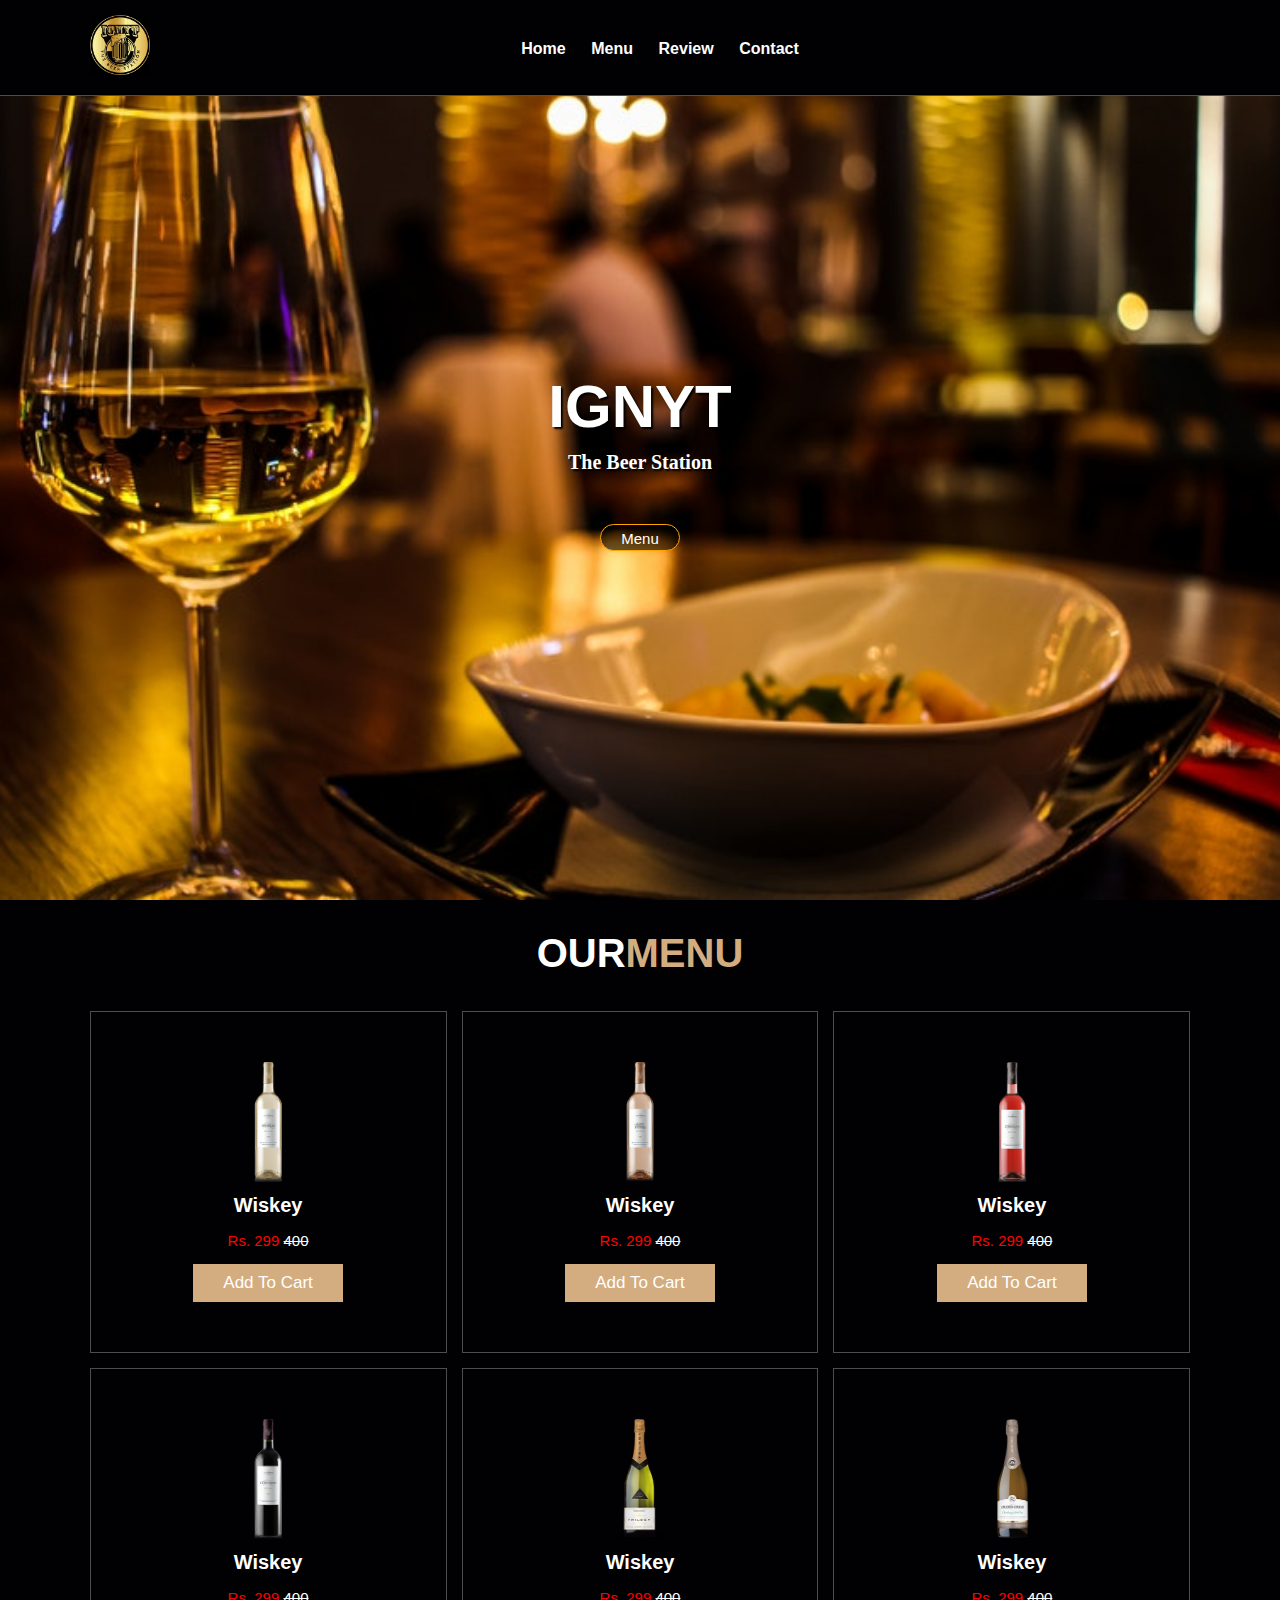
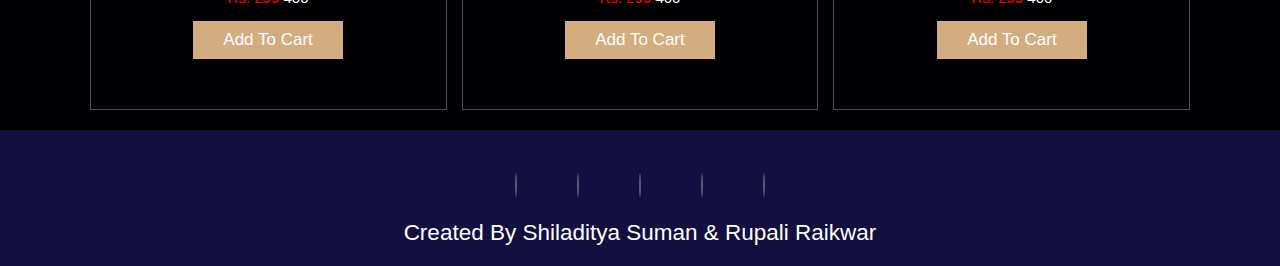
<file: index.html>
<!DOCTYPE html>``
<html lang="en">
<head>
    <meta charset="UTF-8">
    <meta name="viewport" content="width=device-width, initial-scale=1.0">
    <title>Index</title>
    <link rel="stylesheet" href="https://cdnjs.cloudflare.com/ajax/libs/font-awesome/6.5.1/css/all.min.css" integrity="sha512-DTOQO9RWCH3ppGqcWaEA1BIZOC6xxalwEsw9c2QQeAIftl+Vegovlnee1c9QX4TctnWMn13TZye+giMm8e2LwA==" crossorigin="anonymous" referrerpolicy="no-referrer" />
    <!--Custom Css sheet-->
  <link rel="stylesheet" href="style.css">
</head>
<body>
  <!-- header section starts-->
    <header class="header">
      <a href="#" class="logo">
        <img src="images/img1.webp">
      </a>
      <nav class="navbar">
        <a href="#">Home</a>
        <a href="Menu.html">Menu</a>
        <a href="#">Review</a>
        <a href="#">Contact</a>
      </nav>

      <div class="icons">
        <div class="fas fa-bars" id="menu-btn"></div>
        <div class="fas fa-search" id="search-btn"></div>
        <div class="fas fa-shopping-cart" id="cart-btn"></div>
        <a href="login.html"><div class="fas fa-user" id="login-btn"></div></a>
      </div>

      <div class="search-form">
        <input type="search" id="search-box" placeholder="search here...">
        <label for="search-box" class="fas fa-search"></label>
      </div>

      <div class="cart-items-container">
        <div class="cart-item">
          <span class="fas fa-times"></span>
          <img src="images/pro-1.png" alt="">
          <div class="content">
            <h3>cart item 01</h3>
            <div class="price">Rs. 512</div>
          </div>
        </div>
        <div class="cart-item">
          <span class="fas fa-times"></span>
          <img src="images/pro-2.png" alt="">
          <div class="content">
            <h3>cart item 02</h3>
            <div class="price">Rs. 512</div>
          </div>
        </div>
        <div class="cart-item">
          <span class="fas fa-times"></span>
          <img src="images/pro-3.png" alt="">
          <div class="content">
            <h3>cart item 03</h3>
            <div class="price">Rs. 512</div>
          </div>
        </div>
        <a href="#" class="btn">Checkout</a>
      </div>
    </header>
    <!-- header section ends-->
    <!-- home section starts -->
    <section id="home">
      <div id="content">
        <h1>IGNYT</h1>
        <h2>The Beer Station</h2>
        <a href="Menu.html" class="btn" >Menu</a>
      </div>
    </section>


     <!-- menu section starts -->
      <section class="menu" id="menu">
        <h1 class="heading"> our<span>menu</span></h1>

        <div class="box-container">

          <div class="box">
            <img src="/images/pro-1.png" alt="">
            <h3>Wiskey</h3>
            <div class="price">Rs. 299 <span>400</span></div>
            <a href="#" class="btn">add to cart</a>
          </div>

          <div class="box">
            <img src="/images/pro-2.png" alt="">
            <h3>Wiskey</h3>
            <div class="price">Rs. 299 <span>400</span></div>
            <a href="#" class="btn">add to cart</a>
          </div>

          <div class="box">
            <img src="/images/pro-3.png" alt="">
            <h3>Wiskey</h3>
            <div class="price">Rs. 299 <span>400</span></div>
            <a href="#" class="btn">add to cart</a>
          </div>

          <div class="box">
            <img src="/images/pro-4.png" alt="">
            <h3>Wiskey</h3>
            <div class="price">Rs. 299 <span>400</span></div>
            <a href="#" class="btn">add to cart</a>
          </div>

          <div class="box">
            <img src="/images/pro-5.png" alt="">
            <h3>Wiskey</h3>
            <div class="price">Rs. 299 <span>400</span></div>
            <a href="#" class="btn">add to cart</a>
          </div>

          <div class="box">
            <img src="/images/pro-6.png" alt="">
            <h3>Wiskey</h3>
            <div class="price">Rs. 299 <span>400</span></div>
            <a href="#" class="btn">add to cart</a>
          </div>

        </div>
      </section>    
      <!-- Menu section ends -->

      <!-- Footer Section starts  -->
          <section class="footer">
            <div class="share">
              <a href="#" class="fab fa-facebook-f"></a>
              <a href="#" class="fab fa-twitter"></a>
              <a href="#" class="fab fa-instagram"></a>
              <a href="#" class="fab fa-linkedin"></a>
              <a href="#" class="fab fa-pinterest"></a>
            </div>

            <div class="credit"><span> Created by  Shiladitya Suman & Rupali Raikwar</span></div>
          </section>


      <!-- Footer Section ends  -->
    <script src="script.js"></script>
</body>
</html>
</file>
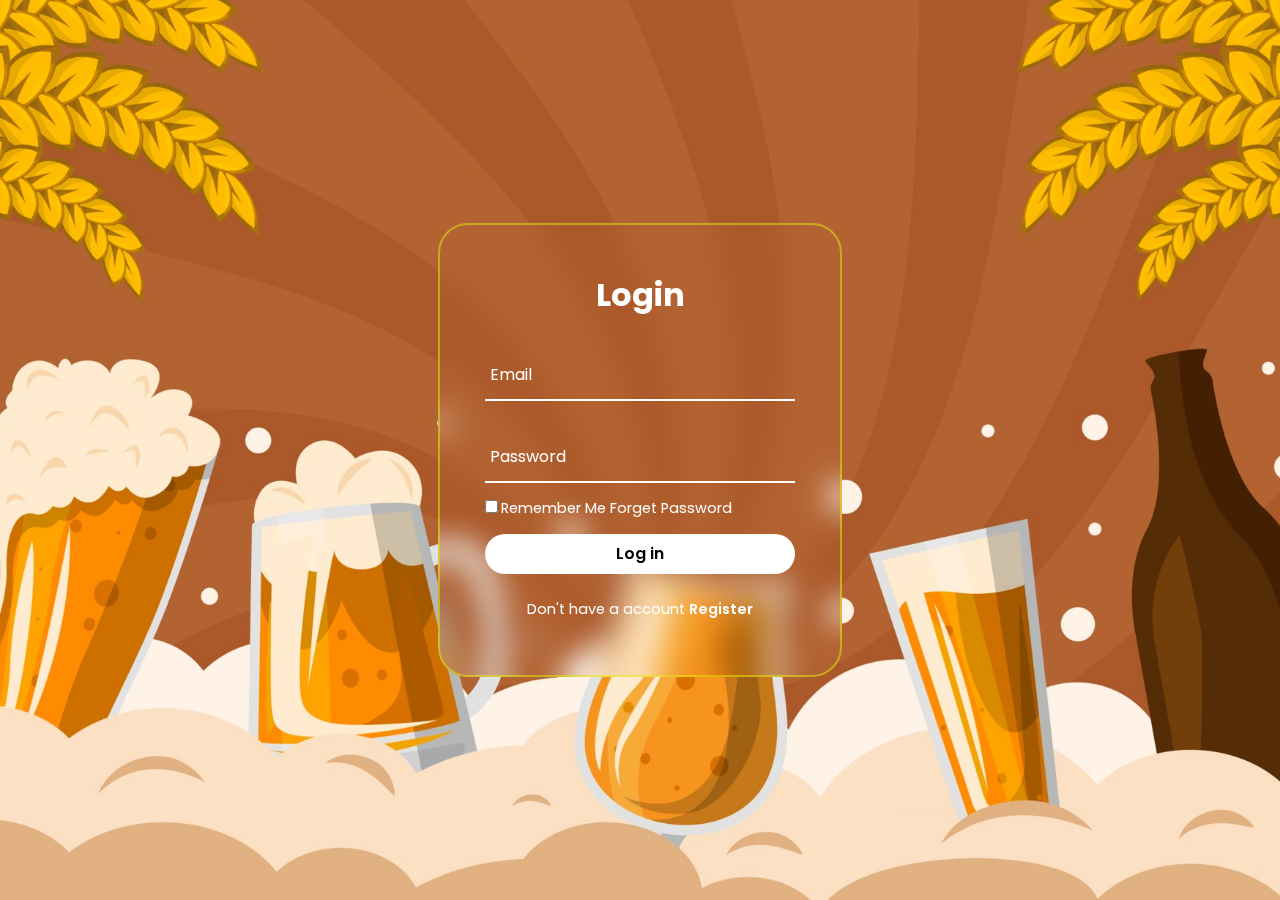
<file: login.html>
<!DOCTYPE html>
<html lang="en">
<head>
  <link rel="stylesheet" href="login.css">
  <title>document</title>
</head>
<body>
    <section>
        <div class="form-box">
            <div class="form-value">
                <form action="">
                    <h2>Login</h2>
                    <div class="inputbox">
                        <ion-icon name="mail-outline"></ion-icon>
                        <input type="email" required>
                        <label for="">Email</label>
                    </div>
                    <div class="inputbox">
                        <ion-icon name="lock-closed-outline"></ion-icon>
                        <input type="password" required>
                        <label for="">Password</label>
                    </div>
                    <div class="forget">
                        <label for=""><input type="checkbox">Remember Me  <a href="#">Forget Password</a></label>
                      
                    </div>
                    <button>Log in</button>
                    <div class="register">
                        <p>Don't have a account <a href="#">Register</a></p>
                    </div>
                </form>
            </div>
        </div>
    </section>
</body>
</html>
</file>
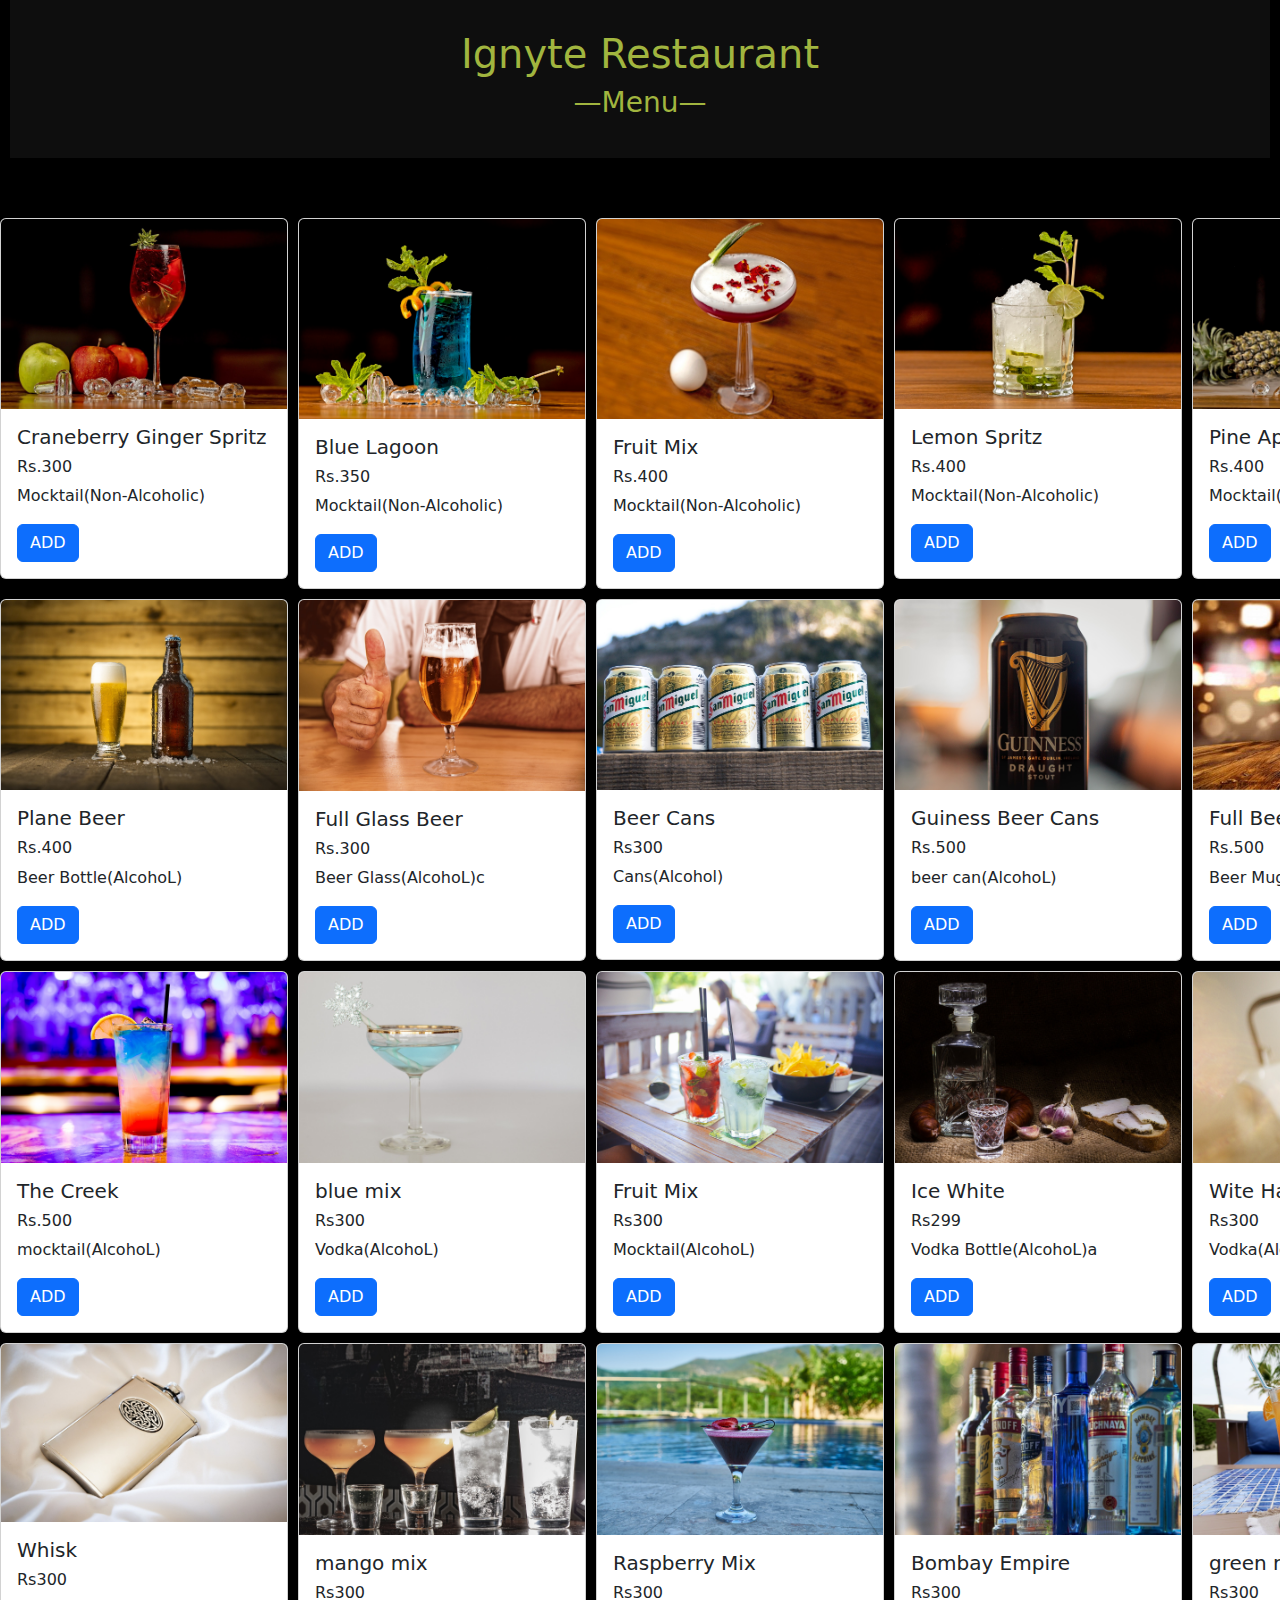
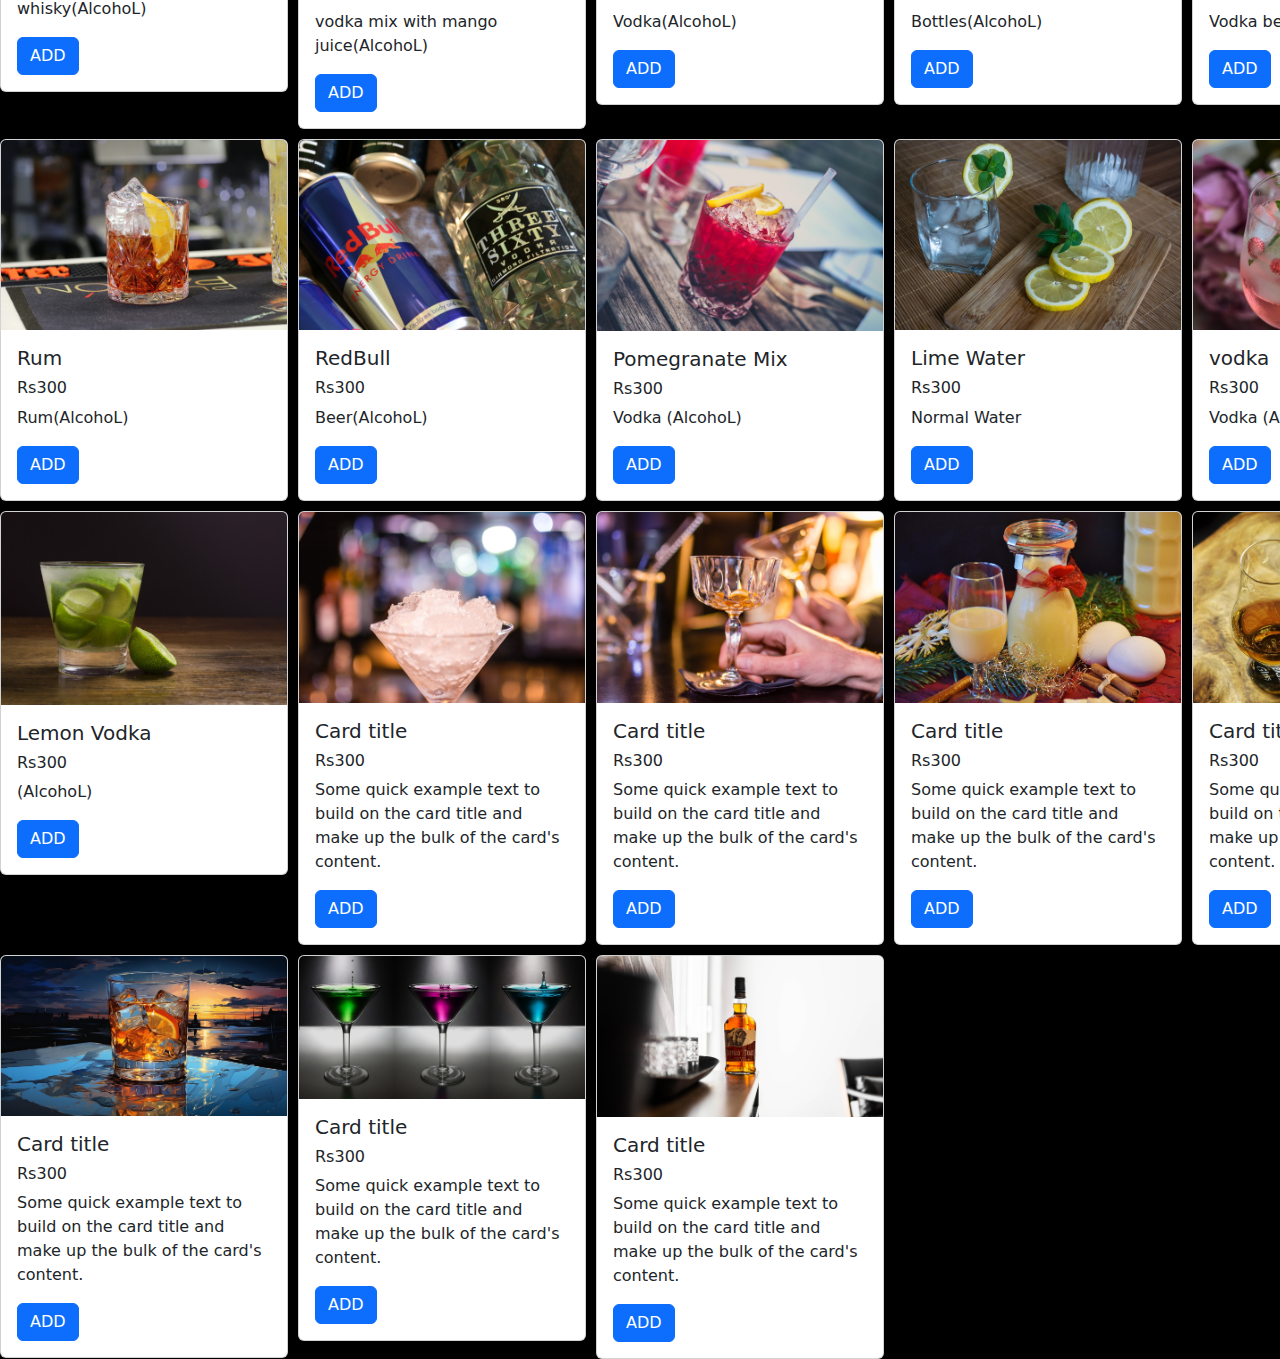
<file: Menu.html>
<!DOCTYPE html>
<html lang="en">
<head>
    <meta charset="UTF-8">
    <meta name="viewport" content="width=device-width, initial-scale=1.0">
    <title>Beer Restraurent Menu</title>
    <link rel="stylesheet" href="menu.css">
    <link href="https://cdn.jsdelivr.net/npm/bootstrap@5.3.3/dist/css/bootstrap.min.css" rel="stylesheet" integrity="sha384-QWTKZyjpPEjISv5WaRU9OFeRpok6YctnYmDr5pNlyT2bRjXh0JMhjY6hW+ALEwIH" crossorigin="anonymous">
</head>
<body> 
  <div class="menu">
    <div class="heading">
      <h1>Ignyte Restaurant</h1>
      <h3>&mdash;Menu&mdash;</h3>
    </div>
  </div>
    <div class="cards">
        <div class="card1">
             <div class="card" style="width: 18rem;">
                <img src="assests/red.jpg" class="card-img-top" alt="..." >
                <div class="card-body">
                  <h5 class="card-title">Craneberry Ginger Spritz</h5>
                  <h6 class="price">Rs.300</h6>
                  <p class="card-text">Mocktail(Non-Alcoholic)</p>
                  <a href="#" class="btn btn-primary">ADD</a>
                </div>
              </div>
        </div>
        <div class="card2">
            <div class="card" style="width: 18rem;">
                <img src="assests/bluee.jpg" class="card-img-top" alt="..." height="200px" width="200px">
                <div class="card-body">
                  <h5 class="card-title">Blue Lagoon</h5>
                  <h6 class="price">Rs.350</h6>
                  <p class="card-text">Mocktail(Non-Alcoholic)</p>
                  <a href="#" class="btn btn-primary">ADD</a>
                </div>
              </div>
        </div>
        <div class="card3">
            <div class="card" style="width: 18rem;">
                <img src="assests/pink.jpg" class="card-img-top" alt="..." height="200px" width="200px">
                <div class="card-body">
                  <h5 class="card-title">Fruit Mix</h5>
                  <h6 class="price">Rs.400</h6>
                  <p class="card-text">Mocktail(Non-Alcoholic)</p>
                  <a href="#" class="btn btn-primary">ADD</a>
                </div>
              </div>
        </div>
        <div class="card4">
            <div class="card" style="width: 18rem;">
                <img src="assests/green.jpg" class="card-img-top" alt="...">
                <div class="card-body">
                  <h5 class="card-title">Lemon Spritz</h5>
                  <h6 class="price">Rs.400</h6>
                  <p class="card-text">Mocktail(Non-Alcoholic)</p>
                  <a href="#" class="btn btn-primary">ADD</a>
                </div>
              </div>
        </div>
        <div class="card5">
            <div class="card" style="width: 18rem;">
                <img src="assests/yellow.jpg" class="card-img-top" alt="...">
                <div class="card-body">
                  <h5 class="card-title">Pine Apple </h5>
                  <h6 class="price">Rs.400</h6>
                  <p class="card-text">Mocktail(Non-Alcoholic)</p>
                  <a href="#" class="btn btn-primary">ADD</a>
                </div>
              </div>
        </div>
        <div class="card7">
            <div class="card" style="width: 18rem;">
                <img src="assests/beerbottle.jpg" class="card-img-top" alt="...">
                <div class="card-body">
                  <h5 class="card-title">Plane Beer</h5>
                  <h6 class="price">Rs.400</h6>
                  <p class="card-text">Beer Bottle(AlcohoL)</p>
                  <a href="#" class="btn btn-primary">ADD</a>
                </div>
              </div>
        </div>
        <div class="card8">
            <div class="card" style="width: 18rem;">
                <img src="assests/beerthumbglass.jpg" class="card-img-top" alt="...">
                <div class="card-body">
                  <h5 class="card-title">Full Glass Beer</h5>
                  <h6 class="price">Rs.300</h6>
                  <p class="card-text">Beer Glass(AlcohoL)c</p>
                  <a href="#" class="btn btn-primary">ADD</a>
                </div>
              </div>
        </div>
        <div class="card9">
            <div class="card" style="width: 18rem;">
                <img src="assests/beercan.jpg" class="card-img-top" alt="...">
                <div class="card-body">
                  <h5 class="card-title">Beer Cans</h5>
                  <h6 class="price">Rs300</h6>
                  <p class="card-text">Cans(Alcohol)</p>
                  <a href="#" class="btn btn-primary">ADD</a>
                </div>
              </div>
        </div>
        <div class="card10">
            <div class="card" style="width: 18rem;">
                <img src="assests/can.jpg" class="card-img-top" alt="...">
                <div class="card-body">
                  <h5 class="card-title">Guiness Beer Cans</h5>
                  <h6 class="price">Rs.500</h6>
                  <p class="card-text">beer can(AlcohoL)</p>
                  <a href="#" class="btn btn-primary">ADD</a>
                </div>
              </div>
        </div>
        <div class="card11">
            <div class="card" style="width: 18rem;">
                <img src="assests/mug.jpeg" class="card-img-top" alt="...">
                <div class="card-body">
                  <h5 class="card-title">Full Beer Mug</h5>
                  <h6 class="price">Rs.500</h6>
                  <p class="card-text">Beer Mug(AlcohoL)</p>
                  <a href="#" class="btn btn-primary">ADD</a>
                </div>
              </div>
        </div>
        <div class="card12">
            <div class="card" style="width: 18rem;">
                <img src="assests/cocktail0.jpg" class="card-img-top" alt="...">
                <div class="card-body">
                  <h5 class="card-title">The Creek</h5>
                  <h6 class="price">Rs.500</h6>
                  <p class="card-text">mocktail(AlcohoL)</p>
                  <a href="#" class="btn btn-primary">ADD</a>
                </div>
              </div>
        </div>
        <div class="card13">
            <div class="card" style="width: 18rem;">
                <img src="assests/cocktail12.jpg" class="card-img-top" alt="...">
                <div class="card-body">
                  <h5 class="card-title">blue mix</h5>
                  <h6 class="price">Rs300</h6>
                  <p class="card-text">Vodka(AlcohoL)</p>
                  <a href="#" class="btn btn-primary">ADD</a>
                </div>
              </div>
        </div>
        <div class="card14">
            <div class="card" style="width: 18rem;">
                <img src="assests/cocktails0.jpg" class="card-img-top" alt="...">
                <div class="card-body">
                  <h5 class="card-title">Fruit Mix</h5>
                  <h6 class="price">Rs300</h6>
                  <p class="card-text">Mocktail(AlcohoL)</p>
                  <a href="#" class="btn btn-primary">ADD</a>
                </div>
              </div>
        </div>
        <div class="card15">
            <div class="card" style="width: 18rem;">
                <img src="assests/bacon.jpg" class="card-img-top" alt="...">
                <div class="card-body">
                  <h5 class="card-title">Ice White</h5> 
                  <h6 class="price">Rs299</h6>
                  <p class="card-text">Vodka Bottle(AlcohoL)a</p>
                  <a href="#" class="btn btn-primary">ADD</a>
                </div>
              </div>
        </div>
        <div class="card16">
            <div class="card" style="width: 18rem;">
                <img src="assests/vodka.jpg" class="card-img-top" alt="...">
                <div class="card-body">
                  <h5 class="card-title">Wite Hard</h5> 
                  <h6 class="price">Rs300</h6>
                  <p class="card-text">Vodka(AlcohoL)</p>
                  <a href="#" class="btn btn-primary">ADD</a>
                </div>
              </div>
        </div>
        <div class="card17">
            <div class="card" style="width: 18rem;">
                <img src="assests/whisky.jpg" class="card-img-top" alt="...">
                <div class="card-body">
                  <h5 class="card-title">Whisk</h5>
                  <h6 class="price">Rs300</h6>
                  <p class="card-text">whisky(AlcohoL)</p>
                  <a href="#" class="btn btn-primary">ADD</a>
                </div>
              </div>
        </div>
        <div class="card18">
            <div class="card" style="width: 18rem;">
                <img src="assests/coc.jpg" class="card-img-top" alt="...">
                <div class="card-body">
                  <h5 class="card-title">mango mix</h5>
            <h6 class="price">Rs300</h6>
                  <p class="card-text">vodka mix with mango juice(AlcohoL)</p>
                  <a href="#" class="btn btn-primary">ADD</a>
                </div>
              </div>
        </div>
        <div class="card19">
            <div class="card" style="width: 18rem;">
                <img src="assests/cock.jpg" class="card-img-top" alt="...">
                <div class="card-body">
                  <h5 class="card-title">Raspberry Mix</h5>
                  <h6 class="price">Rs300</h6>
                  <p class="card-text">Vodka(AlcohoL)</p>
                  <a href="#" class="btn btn-primary">ADD</a>
                </div>
              </div>
        </div>
        <div class="card20">
            <div class="card" style="width: 18rem;">
                <img src="assests/bottles.jpg" class="card-img-top" alt="...">
                <div class="card-body">
                  <h5 class="card-title">Bombay Empire</h5>
                  <h6 class="price">Rs300</h6> 
                 <p class="card-text">Bottles(AlcohoL) </p>
                  <a href="#" class="btn btn-primary">ADD</a>
                </div>
              </div>
        </div>
        <div class="card21">
            <div class="card" style="width: 18rem;">
                <img src="assests/drink.jpg" class="card-img-top" alt="...">
                <div class="card-body">
                  <h5 class="card-title">green mix</h5>
                  <h6 class="price">Rs300</h6>
                  <p class="card-text">Vodka beer mix(AlcohoL)</p>
                  <a href="#" class="btn btn-primary">ADD</a>
                </div>
              </div>
        </div>
        <div class="card22">
            <div class="card" style="width: 18rem;">
                <img src="assests/alcohol.jpg" class="card-img-top" alt="...">
                <div class="card-body">
                  <h5 class="card-title">Rum</h5>
                  <h6 class="price">Rs300</h6>
                  <p class="card-text">Rum(AlcohoL)</p>
                  <a href="#" class="btn btn-primary">ADD</a> 
                </div>
              </div>
        </div>
        <div class="card23">
            <div class="card" style="width: 18rem;">
                <img src="assests/alcoholp.jpg" class="card-img-top" alt="...">
                <div class="card-body">
                  <h5 class="card-title">RedBull</h5>
                  <h6 class="price">Rs300</h6>
                  <p class="card-text">Beer(AlcohoL)</p>
                  <a href="#" class="btn btn-primary">ADD</a>
                </div>
              </div>
        </div>
        <div class="card24">
            <div class="card" style="width: 18rem;">
                <img src="assests/alcoholq.jpg" class="card-img-top" alt="...">
                <div class="card-body">
                  <h5 class="card-title">Pomegranate Mix</h5>
                  <h6 class="price">Rs300</h6>
                  <p class="card-text">Vodka (AlcohoL)</p>
                  <a href="#" class="btn btn-primary">ADD</a>
                </div>
              </div>
        </div>
        <div class="card25">
            <div class="card" style="width: 18rem;">
                <img src="assests/lemon.jpg" class="card-img-top" alt="...">
                <div class="card-body">
                  <h5 class="card-title">Lime Water</h5>
                  <h6 class="price">Rs300</h6> 
                  <p class="card-text">Normal Water </p>
                  <a href="#" class="btn btn-primary">ADD</a>
                </div>
              </div>
        </div>
        <div class="card26">
            <div class="card" style="width: 18rem;">
                <img src="assests/rosato.jpg" class="card-img-top" alt="...">
                <div class="card-body">
                  <h5 class="card-title">vodka</h5>
                  <h6 class="price">Rs300</h6>
                  <p class="card-text">Vodka (AlcohoL)</p>
                  <a href="#" class="btn btn-primary">ADD</a>
                </div>
              </div>
        </div>
        <div class="card27">
            <div class="card" style="width: 18rem;">
                <img src="assests/caipi.jpg" class="card-img-top" alt="...">
                <div class="card-body">
                  <h5 class="card-title">Lemon Vodka</h5>
                  <h6 class="price">Rs300</h6>
                  <p class="card-text">(AlcohoL)</p>
                  <a href="#" class="btn btn-primary">ADD</a>
                </div>
              </div>
        </div>
        <div class="card28">
            <div class="card" style="width: 18rem;">
                <img src="assests/ice1.jpg" class="card-img-top" alt="...">
                <div class="card-body">
                  <h5 class="card-title">Card title</h5>
                  <h6 class="price">Rs300</h6>
                  <p class="card-text">Some quick example text to build on the card title and make up the bulk of the card's content.</p>
                  <a href="#" class="btn btn-primary">ADD</a>
                </div>
              </div>
        </div>
        <div class="card29">
            <div class="card" style="width: 18rem;">
                <img src="assests/ice2.jpg" class="card-img-top" alt="...">
                <div class="card-body">
                  <h5 class="card-title">Card title</h5>
                  <h6 class="price">Rs300</h6>
                  <p class="card-text">Some quick example text to build on the card title and make up the bulk of the card's content.</p>
                  <a href="#" class="btn btn-primary">ADD</a>
                </div>
              </div>
        </div>
        <div class="card30">
            <div class="card" style="width: 18rem;">
                <img src="assests/advocaat.jpg" class="card-img-top" alt="...">
                <div class="card-body">
                  <h5 class="card-title">Card title</h5>
                  <h6 class="price">Rs300</h6>
                  <p class="card-text">Some quick example text to build on the card title and make up the bulk of the card's content.</p>
                  <a href="#" class="btn btn-primary">ADD</a>
                </div>
              </div>
        </div>
        <div class="card31">
          <div class="card" style="width: 18rem;">
              <img src="assests/drinkrum.jpg" class="card-img-top" alt="...">
              <div class="card-body">
                <h5 class="card-title">Card title</h5>
                <h6 class="price">Rs300</h6>
                <p class="card-text">Some quick example text to build on the card title and make up the bulk of the card's content.</p>
                <a href="#" class="btn btn-primary">ADD</a>
              </div>
            </div>
      </div>
      <div class="card32">
          <div class="card" style="width: 18rem;">
              <img src="assests/ai.jpg" class="card-img-top" alt="...">
              <div class="card-body">
                <h5 class="card-title">Card title</h5>
                <h6 class="price">Rs300</h6>
                <p class="card-text">Some quick example text to build on the card title and make up the bulk of the card's content.</p>
                <a href="#" class="btn btn-primary">ADD</a>
              </div>
              </div>
            </div>
            <div class="card33">
                <div class="card" style="width: 18rem;">
                    <img src="assests/martini.jpg" class="card-img-top" alt="...">
                    <div class="card-body">
                      <h5 class="card-title">Card title</h5>
                      <h6 class="price">Rs300</h6>
                      <p class="card-text">Some quick example text to build on the card title and make up the bulk of the card's content.</p>
                      <a href="#" class="btn btn-primary">ADD</a>
                    </div>
                    </div>
                  </div>
                    <div class="card34">
                        <div class="card" style="width: 18rem;">
                            <img src="assests/whiskeybottle.jpg" class="card-img-top" alt="...">
                            <div class="card-body">
                              <h5 class="card-title">Card title</h5>
                              <h6 class="price">Rs300</h6>
                              <p class="card-text">Some quick example text to build on the card title and make up the bulk of the card's content.</p>
                              <a href="#" class="btn btn-primary">ADD</a>
                            </div>
                            </div>
      </div>
    </div>
</body>
<script src="https://cdn.jsdelivr.net/npm/bootstrap@5.3.3/dist/js/bootstrap.bundle.min.js" integrity="sha384-YvpcrYf0tY3lHB60NNkmXc5s9fDVZLESaAA55NDzOxhy9GkcIdslK1eN7N6jIeHz" crossorigin="anonymous"></script>
</html>
</file>
<file: style.css>
@import url('https://fonts.googleapis.com/css2?family=Poppins:wght@500&display=swap');
:root{
    --main-color:#d3ad7f;
    --black:#130f40;
    --bg:#010103;
    --border:.1rem solid rgba(255,255,255,.3);
}

*{
    font-family: "Roboto", sans-serif;
    margin:0; padding: 0;
    box-sizing: border-box;
    outline: none; border: none;
    text-decoration: none;
    text-transform: capitalize;
    transition: .2s linear;
}
html{
    font-size: 62.5%;
    overflow-x: hidden;
    scroll-padding-top: 9rem;
    scroll-behavior: smooth;
}

html::-webkit-scrollbar{
    width: .8rem;
}

html::-webkit-scrollbar-track{
    background: transparent;
}

html::-webkit-scrollbar-thumb{
    background: #fff;
    border-radius: 5rem;
}

body{
    background: var(--bg);
}

section{
    padding: 2rem 7%;
}

.heading{
    text-align: center;
    color: #fff;
    text-transform: uppercase;
    padding-bottom: 3.5rem;
    font-size: 4rem;
}

.heading span{
    color: var(--main-color);
    text-transform: uppercase;
}

.btn{
    margin-top: 1rem;
    display: inline-block;
    padding: .9rem 3rem;
    font-size: 1.7rem;
    color: #fff;
    background: var(--main-color);
    cursor: pointer;
}

.btn:hover{
    letter-spacing: .2rem;
}
.header{
    background: var(--bg);
    position: fixed;
    top:0; left:0; right:0;
    z-index: 1000;
    display: flex;
    align-items: center;
    justify-content: space-between;
    padding:1.5rem 7%;
    border-bottom: var(--border);
}
.header{
    font-size: 2rem;
    font-weight: bolder;
    color: var(--black);
}

.header .logo img{
    height: 6rem;  
}

 .header .navbar a{
    font-size: 1.6rem;
    margin: 0 1rem;
    color: #fff; 
 }

 .header .navbar a:hover{
    color: var(--main-color);
    border-bottom: .1rem solid var(--main-color);
    padding-bottom: .5rem;
 }

 .header .icons div{
    color: #fff;
    cursor: pointer;
    font-size: 2.5rem;
    margin-left: 2rem;
 }

 .header .icons div:hover{
    color: var(--main-color);
 }

 #menu-btn{
    display: none;
 }

 .header .search-form{
    position:absolute;
    top:115%; right: 7%;
    background: #fff;
    width: 50rem;
    height: 5rem;
    display: flex;
    align-items: center;
    transform: scale(0);
    transform-origin: top;
 }
.header .search-form.active{
    transform: scaleY(1);
}
 .header .search-form input{
    height: 100%;
    width: 100%;
    font-size: 1.6rem;
    color: var(--black);
    padding: 1rem;
    text-transform: none;
 }
 .header .search-form label{
    cursor: pointer;
    font-size: 2.2rem;
    margin-right: 1.5rem;
    color:var(--black)
 }

 .header .search-form label:hover{
    color: var(--main-color);
 }

 .header .cart-items-container{
    position: absolute;
    top: 100%; right: -100%;
    height: calc(100vh - 9.5rem);
    width: 35rem;
    background: #fff;
    padding: 0 1.5rem;
 }

 .header .cart-items-container.active{
    right: 0;
 }

 .header .cart-items-container .cart-item{
    position: relative;
    margin: 2rem 0;
    display: flex;
    align-items: center;
    gap: 1.5rem;
 }
 .header .cart-items-container .cart-item .fa-times{
    position: absolute;
    top:1rem; right: 1rem;
    font-size: 2rem;
    cursor: pointer;
    color: var(--black);
 }

 .header .cart-items-container .cart-item .fa-times:hover{
    color: var(--main-color);
 }

 .header .cart-items-container .cart-item img{
    height: 7rem;
 }

 .header .cart-items-container .cart-item .content h3{
    font-size: 2rem;
    color: var(--black);
    padding: .5rem;
 }

 .header .cart-items-container .cart-item .content .price{
    font-size: 1.5rem;
    color: var(--main-color);
 }

 .header .cart-items-container .btn{
    width: 100%;
    text-align: center;
 }
   
#home{
    position: relative;
    width: 100vw;
    height: 100vh;
    display: flex;
    justify-content: center;
    text-align: center;
    align-items: center;
}
#home::before{
    content: "";
    position: absolute;
    top: 0;
    left: 0;
    width: 100%;
    height: 100%;
    background-image: url(/images/b1.jpg);
    background-size: cover;
    background-position: center center;
    background-repeat: no-repeat;
    background-attachment: fixed;
}

#content{
    position: absolute;
}
#content h1{
    color: #fff;
    font-size: 6rem;
    text-shadow: 2px 2px 2px #000;
}
#content h2{
    color: #fff;
    font-size: 2rem;
    font-family: cursive;
    margin-top: 1rem;
    margin-bottom: 4rem;
    text-shadow: 2px 2px 2px #000;
}
#content a{
    color: #fff;
    padding: 5px 20px 3px 20px;
    border: 1px solid orange;
    background: rgb(0, 0, 0, 0.6);
    font-size: 1.5rem;
    text-decoration: none;
    border-radius: 25px;
}
#content a:hover{
    background: navy;
}




.menu .box-container{
    display: grid;
    grid-template-columns: repeat(auto-fit, minmax(30rem, 1fr));
    gap: 1.5rem;
}

.menu .box-container .box{
    padding: 5rem;
    text-align: center;
    border: var(--border);
}

.menu .box-container .box img{
    height: 12rem;
}

.menu .box-container .box h3{
    color: #fff;
    font-size: 2rem;
    padding: 1rem 0;
}

.menu .box-container .box .price{
    color: #fe0101;
    font-size: 1.5rem;
    padding: .5rem 0;
}

.menu .box-container .box .price span {
    color: #fff;
    font-size: 1.5rem;
    text-decoration: line-through;
}

.menu .box-container .box:hover{
    background: #fff;
}

.footer{
    background: var(--black);
    text-align: center;
}

.footer .share{
    padding:1rem 0;
}
 .footer .share a{
    height: 5rem;
    width: 5rem;
    line-height: 5rem;
    font-size: 2rem;
    color: #fff;
    border:var(--border);
    margin: 3rem;
    border-radius: 50%;
}
.footer .share a:hover{
    background-color: var(--main-color);
    }
.footer .links{
 display: flex;
    justify-content: center;
    flex-wrap: wrap;
    padding:2rem 0;
    gap:1rem;
}
.footer .links a{
padding:.7rem 2rem;
color: #fff;
border: var(--border);
font-size: 2rem;
}
.footer .links a:hover{
    color:var(--main-color);
}

.footer .credit{
    font-size: 1.5rem;
}

.footer .credit span{
font-size: 1.5em;
color:#fff;
font-weight: lighter;
padding:1.5rem;
}
footer.credit span{
color:var(--main-color);
}




    


































































/* media query */
 @media (max-width:991px) {

    html{
        font-size: 55%;
    }

    .header{
        padding: 1.5rem 2rem;
    }

 }

 @media (max-width:768px) {
    #menu-btn{
        display: inline-block;
     }

     .header .navbar{
        position: absolute;
        top: 100%; right: -100%;
        background: #fff;
        width: 30rem;
        height: calc(100vh - 9.5rem);
    }

    .header .navbar.active{
        right: 0;
    }
     .header .navbar a{
        color: var(--black);
        display: block;
        margin: 1.5rem;
        padding: .5rem;
        font-size: 2rem;
     }

    .header .search-form{
        width: 90%;
        right: 2rem;
    }
    section{
        padding: 2rem;
    }
 }

@media (max-width:450px) {
    html{
        font-size: 55%;
    }
    .header{
        padding: 1.5rem 2rem;
    }
}
</file>
<file: login.css>
@import url('https://fonts.googleapis.com/css2?family=Poppins:wght@500&display=swap');
*{
    margin: 0;
    padding: 0;
    font-family: 'poppins',sans-serif;
}
section{
    display: flex;
    justify-content: center;
    align-items: center;
    min-height: 100vh;
    width: 100%;
    
    background: url('assests/yy.jpg')no-repeat;
    background-position: center;
    background-size: cover;
}
.form-box{
    position: relative;
    width: 400px;
    height: 450px;
    background: transparent;
    border: 2px solid rgba(231, 235, 8, 0.5);
    border-radius: 30px;
    backdrop-filter: blur(15px);
    display: flex;
    justify-content: center;
    align-items: center;

}
h2{
    font-size: 2em;
    color: #fff;
    text-align: center;
}
.inputbox{
    position: relative;
    margin: 30px 0;
    width: 310px;
    border-bottom: 2px solid #fff;
}
.inputbox label{
    position: absolute;
    top: 50%;
    left: 5px;
    transform: translateY(-50%);
    color: #fff;
    font-size: 1em;
    pointer-events: none;
    transition: .5s;
}
input:focus ~ label,
input:valid ~ label{
top: -5px;
}
.inputbox input {
    width: 100%;
    height: 50px;
    background: transparent;
    border: none;
    outline: none;
    font-size: 1em;
    padding:0 35px 0 5px;
    color: #fff;
}
.inputbox ion-icon{
    position: absolute;
    right: 8px;
    color: #fff;
    font-size: 1.2em;
    top: 20px;
}
.forget{
    margin: -15px 0 15px ;
    font-size: .9em;
    color: #fff;
    display: flex;
    justify-content: space-between;  
}

.forget label input{
    margin-right: 3px;
    
}
.forget label a{
    color: #fff;
    text-decoration: none;
}
.forget label a:hover{
    text-decoration: underline;
}
button{
    width: 100%;
    height: 40px;
    border-radius: 40px;
    background: #fff;
    border: none;
    outline: none;
    cursor: pointer;
    font-size: 1em;
    font-weight: 600;
}
.register{
    font-size: .9em;
    color: #fff;
    text-align: center;
    margin: 25px 0 10px;
}
.register p a{
    text-decoration: none;
    color: #fff;
    font-weight: 600;
}
.register p a:hover{
    text-decoration: underline;
}
</file>
<file: menu.css>
@import url('https://fonts.googleapis.com/css2?family=Poppins:wght@500&display=swap');

*{    
    padding: 0;
    margin: 0;
    box-sizing:border-box;
} 

body{
    background: black;
    font-family: 'poppins', 'cursive';
}

.menu{
    padding: 0 10px 30px 10px;
    display:grid;
    background-color: black;
    grid-template-columns: repeat(auto-fiyt,minmax(350px,1fr));
    grid_gap:20px 40px;
}

.heading{
    background-color:rgb(14, 14, 14);
    color:#a1b53f;
    margin-bottom: 30px;
    padding: 30px 0;
    grid-column: 1/-1;
    text-align: center;
}

.cards{
    display:grid;
    background-color: black;
    grid-template-columns: auto auto auto auto auto;
    /* grid-template-rows: repeat(2,1fr); */
    /* column-count: 3; */
   grid-gap: 10px;
   /* background-color: blue; */
   
}

.cards .card1 .card:hover{
    background: #a1b53f;
}
.card1 .card2 .card3 .card4{
}
@media(max-width:900px){
    .cards{
    display:grid;
    grid-template-columns: auto auto auto;
    grid-gap: 10px;
    }
}
@media(max-width:850px){
    .cards{
    display:grid;
    grid-template-columns: auto auto;
    grid-gap: 10px;
    }
}
@media(max-width:450px){
    .cards{
    display:grid;
    grid-template-columns: auto;
    grid-gap: 10px;
    }
}
</file>
